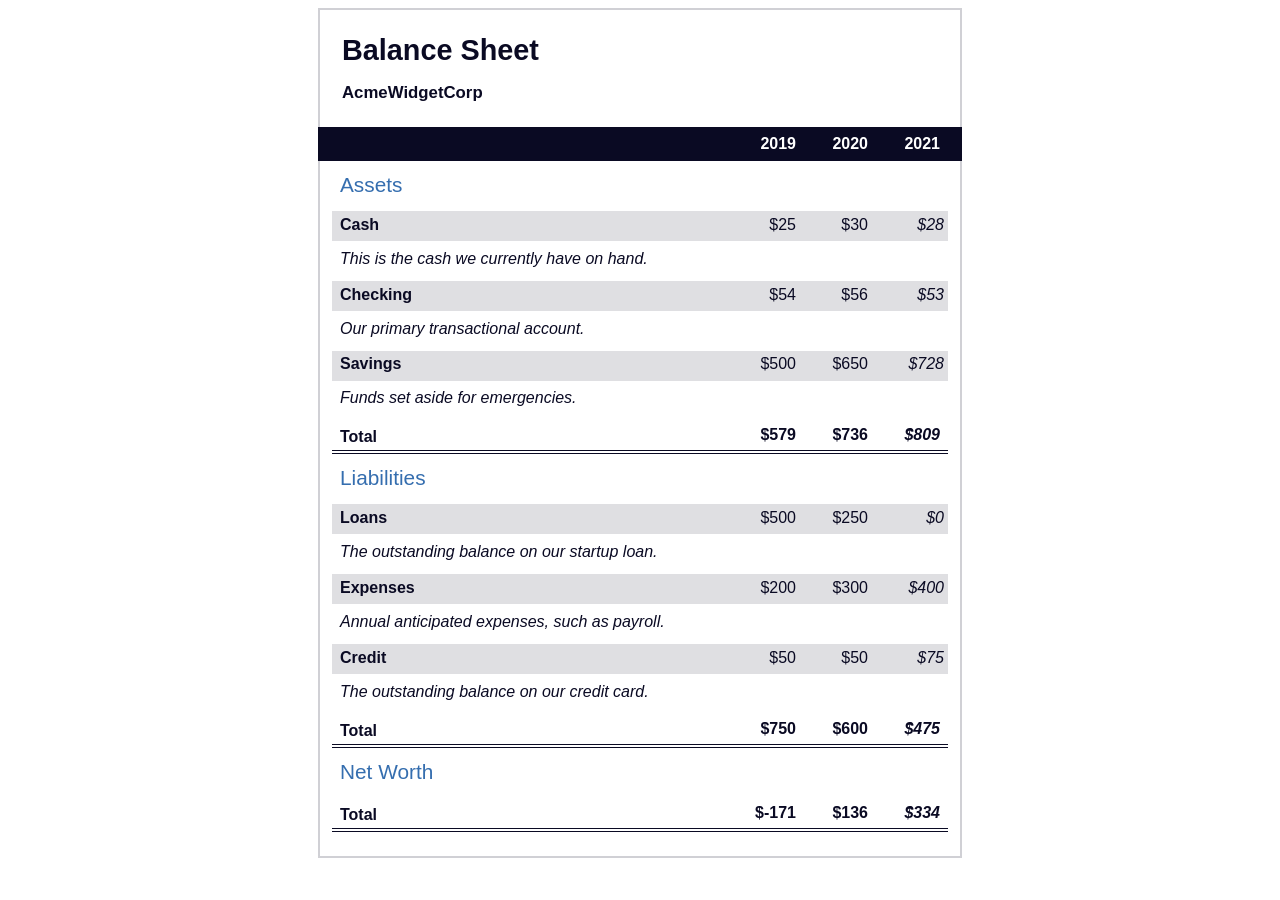
<file: balance-sheet/index.html>
<!DOCTYPE html>
<html lang="en">
  <head>
    <meta charset="UTF-8">
    <meta name="viewport" content="width=device-width, initial-scale=1.0">
    <title>Balance Sheet</title>
    <link rel="stylesheet" href="./styles.css">
  </head>
  <body>
    <main>
      <section>
        <h1>
          <span class="flex">
            <span>AcmeWidgetCorp</span>
            <span>Balance Sheet</span>
          </span>
        </h1>
        <div id="years" aria-hidden="true">
          <span class="year">2019</span>
          <span class="year">2020</span>
          <span class="year">2021</span>
        </div>
        <div class="table-wrap">
          <table>
            <caption>Assets</caption>
            <thead>
              <tr>
                <td></td>
                <th><span class="sr-only year">2019</span></th>
                <th><span class="sr-only year">2020</span></th>
                <th class="current"><span class="sr-only year">2021</span></th>
              </tr>
            </thead>
            <tbody>
              <tr class="data">
                <th>Cash <span class="description">This is the cash we currently have on hand.</span></th>
                <td>$25</td>
                <td>$30</td>
                <td class="current">$28</td>
              </tr>
              <tr class="data">
                <th>Checking <span class="description">Our primary transactional account.</span></th>
                <td>$54</td>
                <td>$56</td>
                <td class="current">$53</td>
              </tr>
              <tr class="data">
                <th>Savings <span class="description">Funds set aside for emergencies.</span></th>
                <td>$500</td>
                <td>$650</td>
                <td class="current">$728</td>
              </tr>
              <tr class="total">
                <th>Total <span class="sr-only">Assets</span></th>
                <td>$579</td>
                <td>$736</td>
                <td class="current">$809</td>
              </tr>
            </tbody>
          </table>
          <table>
            <caption>Liabilities</caption>
            <thead>
              <tr>
              <td></td>
              <th><span class="sr-only">2019</span></th>
              <th><span class="sr-only">2020</span></th>
              <th><span class="sr-only">2021</span></th>
              </tr>
            </thead>
            <tbody>
              <tr class="data">
                <th>Loans <span class="description">The outstanding balance on our startup loan.</span></th>
                <td>$500</td>
                <td>$250</td>
                <td class="current">$0</td>
              </tr>
              <tr class="data">
                <th>Expenses <span class="description">Annual anticipated expenses, such as payroll.</span></th>
                <td>$200</td>
                <td>$300</td>
                <td class="current">$400</td>
              </tr>
              <tr class="data">
                <th>Credit <span class="description">The outstanding balance on our credit card.</span></th>
                <td>$50</td>
                <td>$50</td>
                <td class="current">$75</td>
              </tr>
              <tr class="total">
                <th>Total <span class="sr-only">Liabilities</span></th>
                <td>$750</td>
                <td>$600</td>
                <td class="current">$475</td>
              </tr>
            </tbody>
          </table>
          <table>
            <caption>Net Worth</caption>
            <thead>
              <tr>
              <td></td>
              <th><span class="sr-only">2019</span></th>
              <th><span class="sr-only">2020</span></th>
              <th><span class="sr-only">2021</span></th>
              </tr>
            </thead>
            <tbody>
              <tr class="total">
                <th>Total <span class="sr-only">Net Worth</span></th>
                <td>$-171</td>
                <td>$136</td>
                <td class="current">$334</td>
              </tr>
            </tbody>
          </table>
        </div>
      </section>
    </main>
  </body>
</html>
</file>
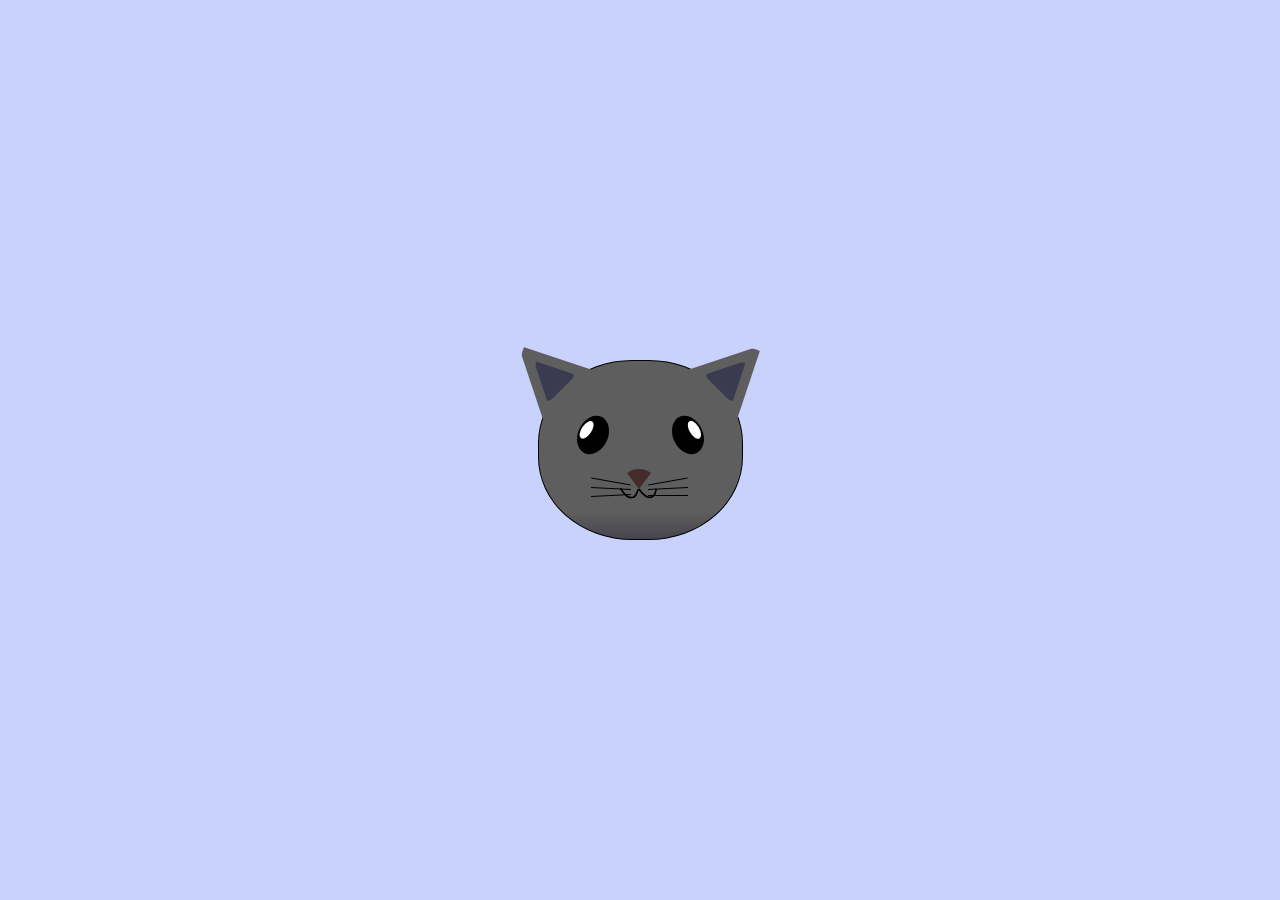
<file: cat-painting/index.html>
<!DOCTYPE html>
<html lang="en">
<head>
    <meta charset="UTF-8">
    <title>fCC Cat Painting</title>
    <link rel="stylesheet" href="./styles.css">
</head>
<body>
    <main>
      <div class="cat-head">
        <div class="cat-ears">
          <div class="cat-left-ear">
            <div class="cat-left-inner-ear"></div>
          </div>
          <div class="cat-right-ear">
            <div class="cat-right-inner-ear"></div>
          </div>
        </div>

        <div class="cat-eyes">
          <div class="cat-left-eye">
            <div class="cat-left-inner-eye"></div>
          </div>
          <div class="cat-right-eye">
            <div class="cat-right-inner-eye"></div>
          </div>
        </div>
        
        <div class="cat-nose"></div>

        <div class="cat-mouth">
          <div class="cat-mouth-line-left"></div>
          <div class="cat-mouth-line-right"></div>
        </div>

        <div class="cat-whiskers">
          <div class="cat-whiskers-left">
            <div class="cat-whisker-left-top"></div>
            <div class="cat-whisker-left-middle"></div>
            <div class="cat-whisker-left-bottom"></div>
          </div>
          <div class="cat-whiskers-right">
            <div class="cat-whisker-right-top"></div>
            <div class="cat-whisker-right-middle"></div>
            <div class="cat-whisker-right-bottom"></div>
          </div>
        </div>

      </div>
    </main>
</body>
</html>
</file>
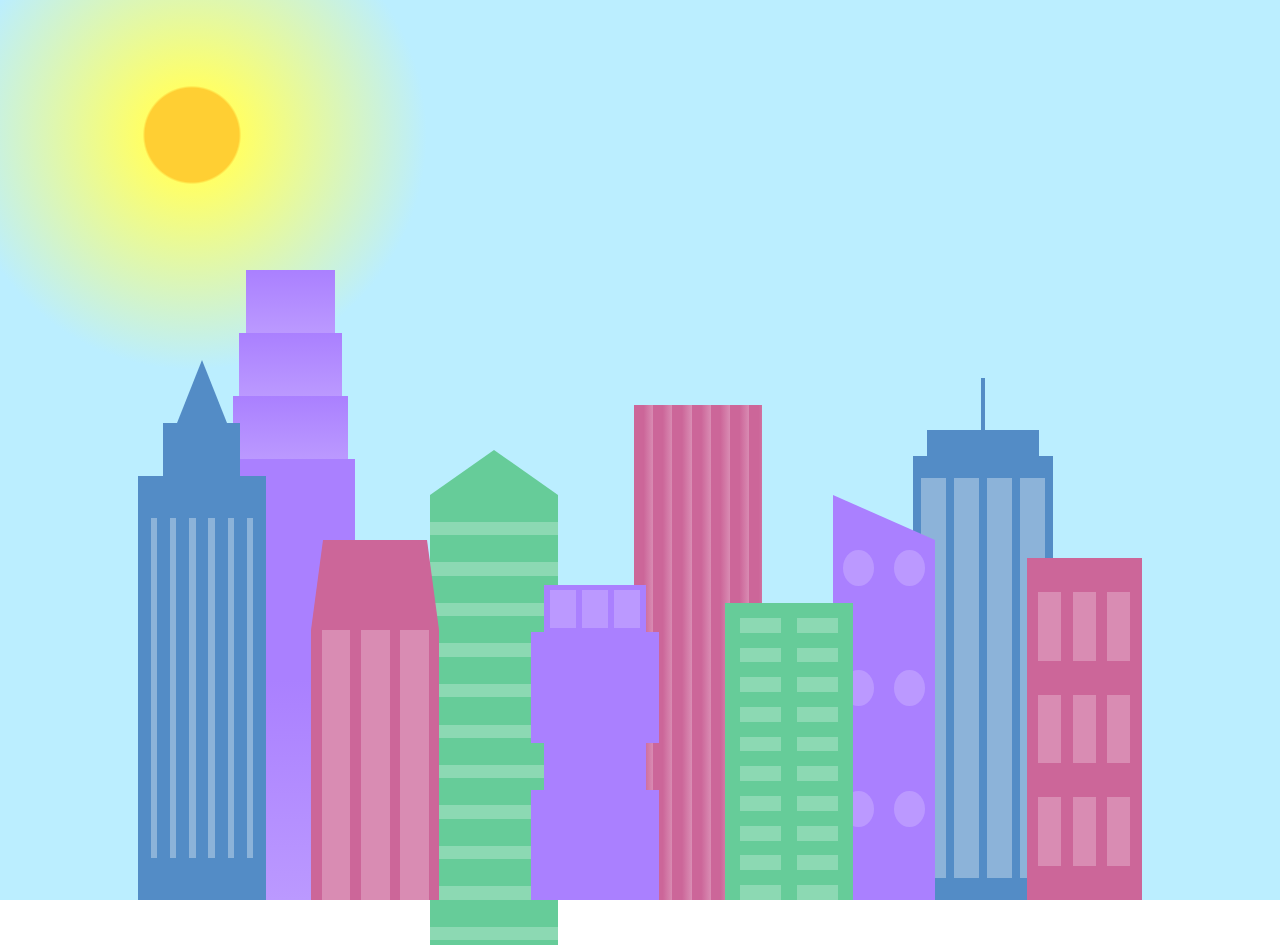
<file: city-sky/index.html>
<!DOCTYPE html>
<html lang="en">    
  <head>
    <meta charset="UTF-8">
    <title>City Skyline</title>
    <link href="styles.css" rel="stylesheet" />   
  </head>

  <body>
    <div class="background-buildings sky">
      <div></div>
      <div></div>
      <div class="bb1 building-wrap">
        <div class="bb1a bb1-window"></div>
        <div class="bb1b bb1-window"></div>
        <div class="bb1c bb1-window"></div>
        <div class="bb1d"></div>
      </div>
      <div class="bb2">
        <div class="bb2a"></div>
        <div class="bb2b"></div>
      </div>
      <div class="bb3"></div>
      <div></div>
      <div class="bb4 building-wrap">
        <div class="bb4a"></div>
        <div class="bb4b"></div>
        <div class="bb4c window-wrap">
          <div class="bb4-window"></div>
          <div class="bb4-window"></div>
          <div class="bb4-window"></div>
          <div class="bb4-window"></div>
        </div>
      </div>
      <div></div>
      <div></div>
    </div>

    <div class="foreground-buildings">
      <div></div>
      <div></div>
      <div class="fb1 building-wrap">
        <div class="fb1a"></div>
        <div class="fb1b"></div>
        <div class="fb1c"></div>
      </div>
      <div class="fb2">
        <div class="fb2a"></div>
        <div class="fb2b window-wrap">
          <div class="fb2-window"></div>
          <div class="fb2-window"></div>
          <div class="fb2-window"></div>
        </div>
      </div>
      <div></div>
      <div class="fb3 building-wrap">
        <div class="fb3a window-wrap">
          <div class="fb3-window"></div>
          <div class="fb3-window"></div>
          <div class="fb3-window"></div>
        </div>
        <div class="fb3b"></div>
        <div class="fb3a"></div>
        <div class="fb3b"></div>
      </div>
      <div class="fb4">
        <div class="fb4a"></div>
        <div class="fb4b">
          <div class="fb4-window"></div>
          <div class="fb4-window"></div>
          <div class="fb4-window"></div>
          <div class="fb4-window"></div>
          <div class="fb4-window"></div>
          <div class="fb4-window"></div>
        </div>
      </div>
      <div class="fb5"></div>
      <div class="fb6"></div>
      <div></div>
      <div></div>
    </div>
  </body>
</html>
</file>
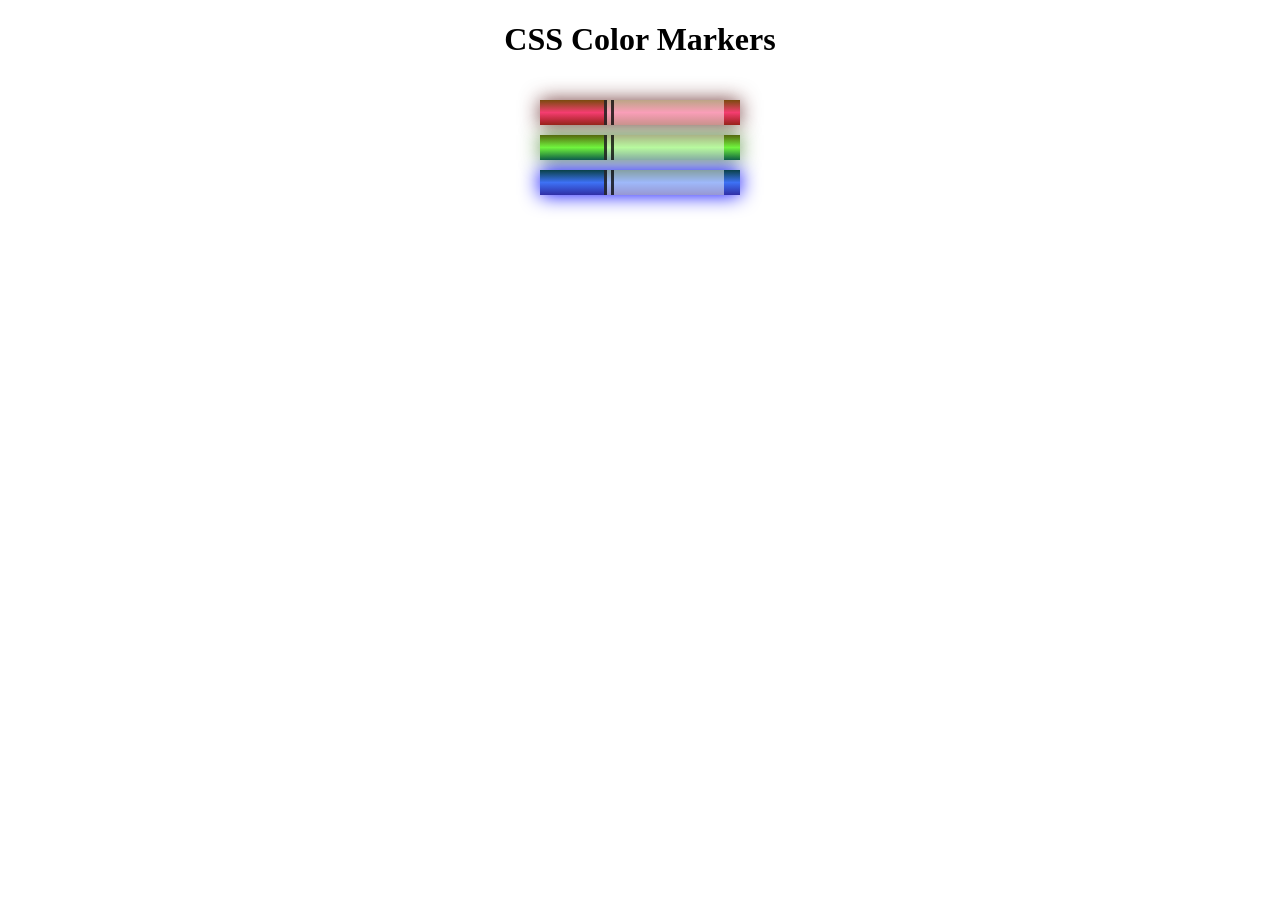
<file: Colored Markers/index.html>
<!DOCTYPE html>
<html lang="en">
  <head>
    <meta charset="utf-8">
    <meta name="viewport" content="width=device-width, initial-scale=1.0">
    <title>Colored Markers</title>
    <link rel="stylesheet" href="styles.css">
  </head>
  <body>
    <h1>CSS Color Markers</h1>
    <div class="container">
      <div class="marker red">
        <div class="cap"></div>
        <div class="sleeve"></div>
      </div>
      <div class="marker green">
        <div class="cap"></div>
        <div class="sleeve"></div>
      </div>
      <div class="marker blue">
        <div class="cap"></div>
        <div class="sleeve"></div>
      </div>
    </div>
  </body>
</html>
</file>
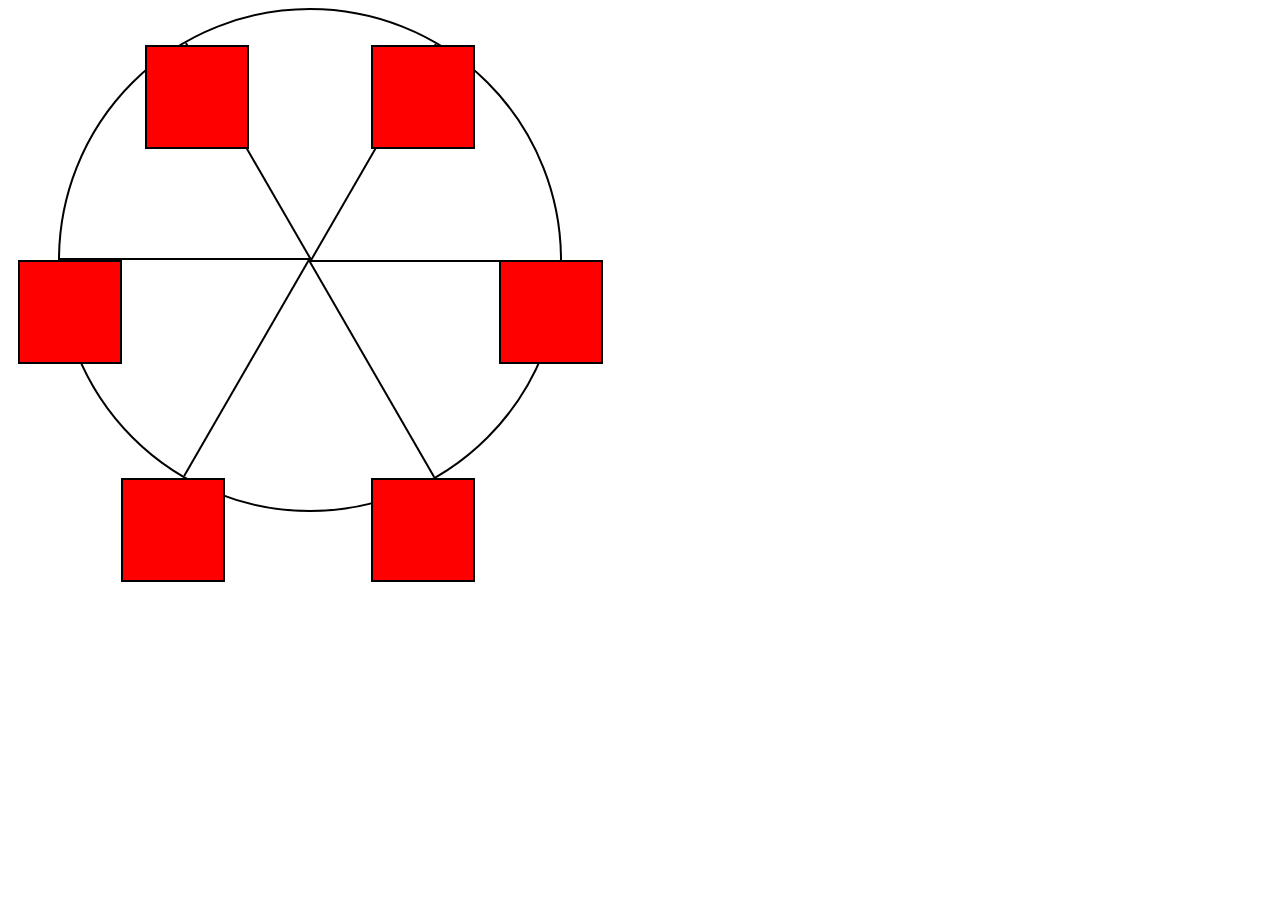
<file: ferris-wheel/index.html>
<!DOCTYPE html>
<html lang="en">
  <head>
    <meta charset="UTF-8">
    <title>Ferris Wheel</title>
    <link rel="stylesheet" href="./styles.css">
  </head>
  <body>
    <div class="wheel">
      <span class="line"></span>
      <span class="line"></span>
      <span class="line"></span>
      <span class="line"></span>
      <span class="line"></span>
      <span class="line"></span>

      <div class="cabin"></div>
      <div class="cabin"></div>
      <div class="cabin"></div>
      <div class="cabin"></div>
      <div class="cabin"></div>
      <div class="cabin"></div>
    </div>
  </body>
</html>
</file>
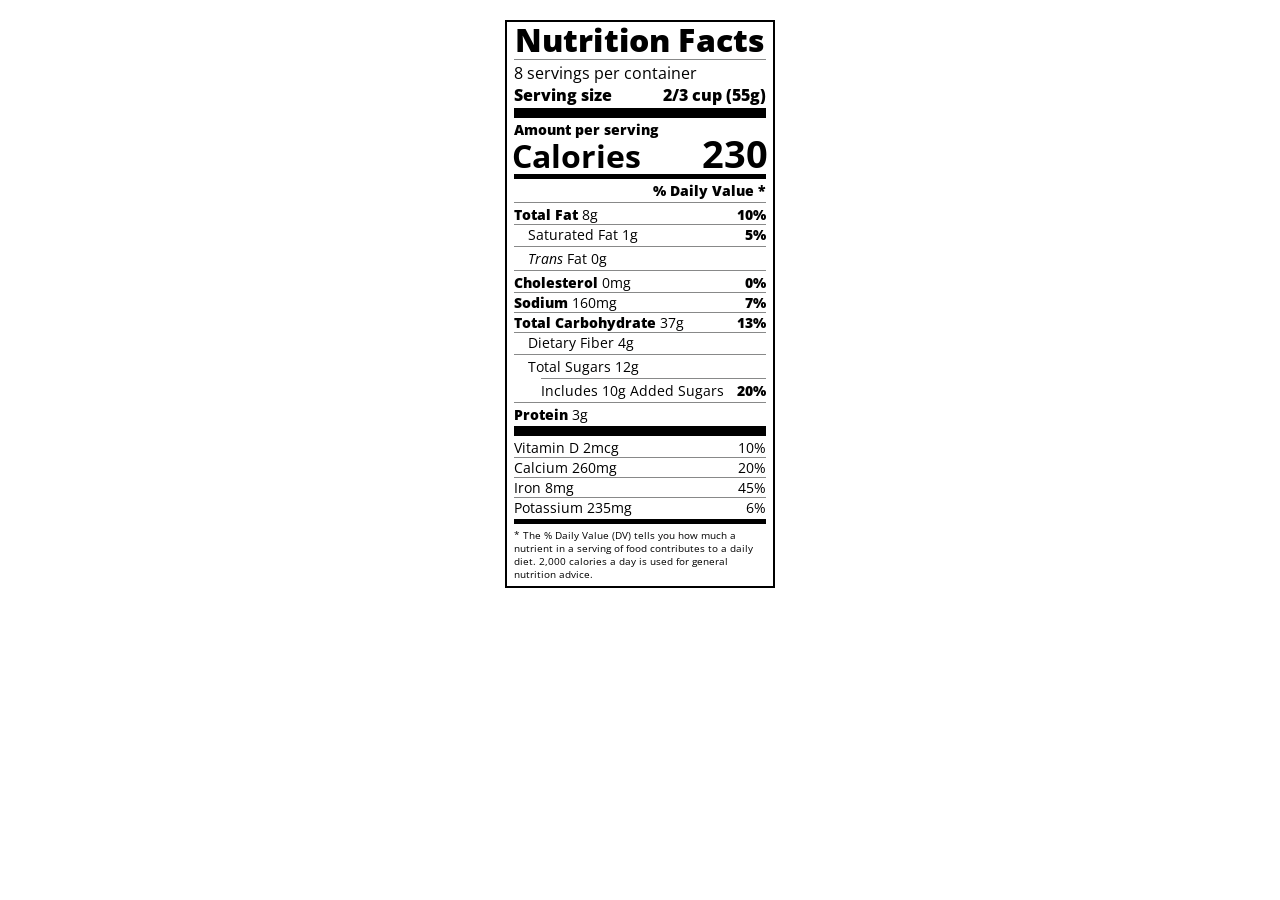
<file: nutrition-label/index.html>
<!DOCTYPE html>
<html lang="en">

<head>
  <meta charset="UTF-8">
  <title>Nutrition Label</title>
  <link href="https://fonts.googleapis.com/css?family=Open+Sans:400,700,800" rel="stylesheet">
  <link href="./styles.css" rel="stylesheet">
</head>

<body>
  <div class="label">
    <header>
      <h1 class="bold">Nutrition Facts</h1>
      <div class="divider"></div>
      <p>8 servings per container</p>
      <p class="bold">Serving size <span>2/3 cup (55g)</span></p>
    </header>
    <div class="divider large"></div>
    <div class="calories-info">
      <div class="left-container">
        <h2 class="bold small-text">Amount per serving</h2>
        <p>Calories</p>
      </div>
      <span>230</span>
    </div>
    <div class="divider medium"></div>
    <div class="daily-value small-text">
      <p class="bold right no-divider">% Daily Value *</p>
      <div class="divider"></div>
      <p><span><span class="bold">Total Fat</span> 8g</span> <span class="bold">10%</span></p>
      <p class="indent no-divider">Saturated Fat 1g <span class="bold">5%</span></p>
      <div class="divider"></div>
      <p class="indent no-divider"><span><i>Trans</i> Fat 0g</span></p>
      <div class="divider"></div>
      <p><span><span class="bold">Cholesterol</span> 0mg</span> <span class="bold">0%</span></p>
      <p><span><span class="bold">Sodium</span> 160mg</span> <span class="bold">7%</span></p>
      <p><span><span class="bold">Total Carbohydrate</span> 37g</span> <span class="bold">13%</span></p>
      <p class="indent no-divider">Dietary Fiber 4g</p>
      <div class="divider"></div>
      <p class="indent no-divider">Total Sugars 12g</p>
      <div class="divider double-indent"></div>
      <p class="double-indent no-divider">Includes 10g Added Sugars <span class="bold">20%</span></p>
      <div class="divider"></div>
      <p class="no-divider"><span><span class="bold">Protein</span> 3g</span></p>
      <div class="divider large"></div>
      <p>Vitamin D 2mcg <span>10%</span></p>
      <p>Calcium 260mg <span>20%</span></p>
      <p>Iron 8mg <span>45%</span></p>
      <p class="no-divider">Potassium 235mg <span>6%</span></p>
    </div>
    <div class="divider medium"></div>
    <p class="note">* The % Daily Value (DV) tells you how much a nutrient in a serving of food contributes to a daily
      diet. 2,000 calories a day is used for general nutrition advice.</p>
  </div>
</body>
</html>
</file>
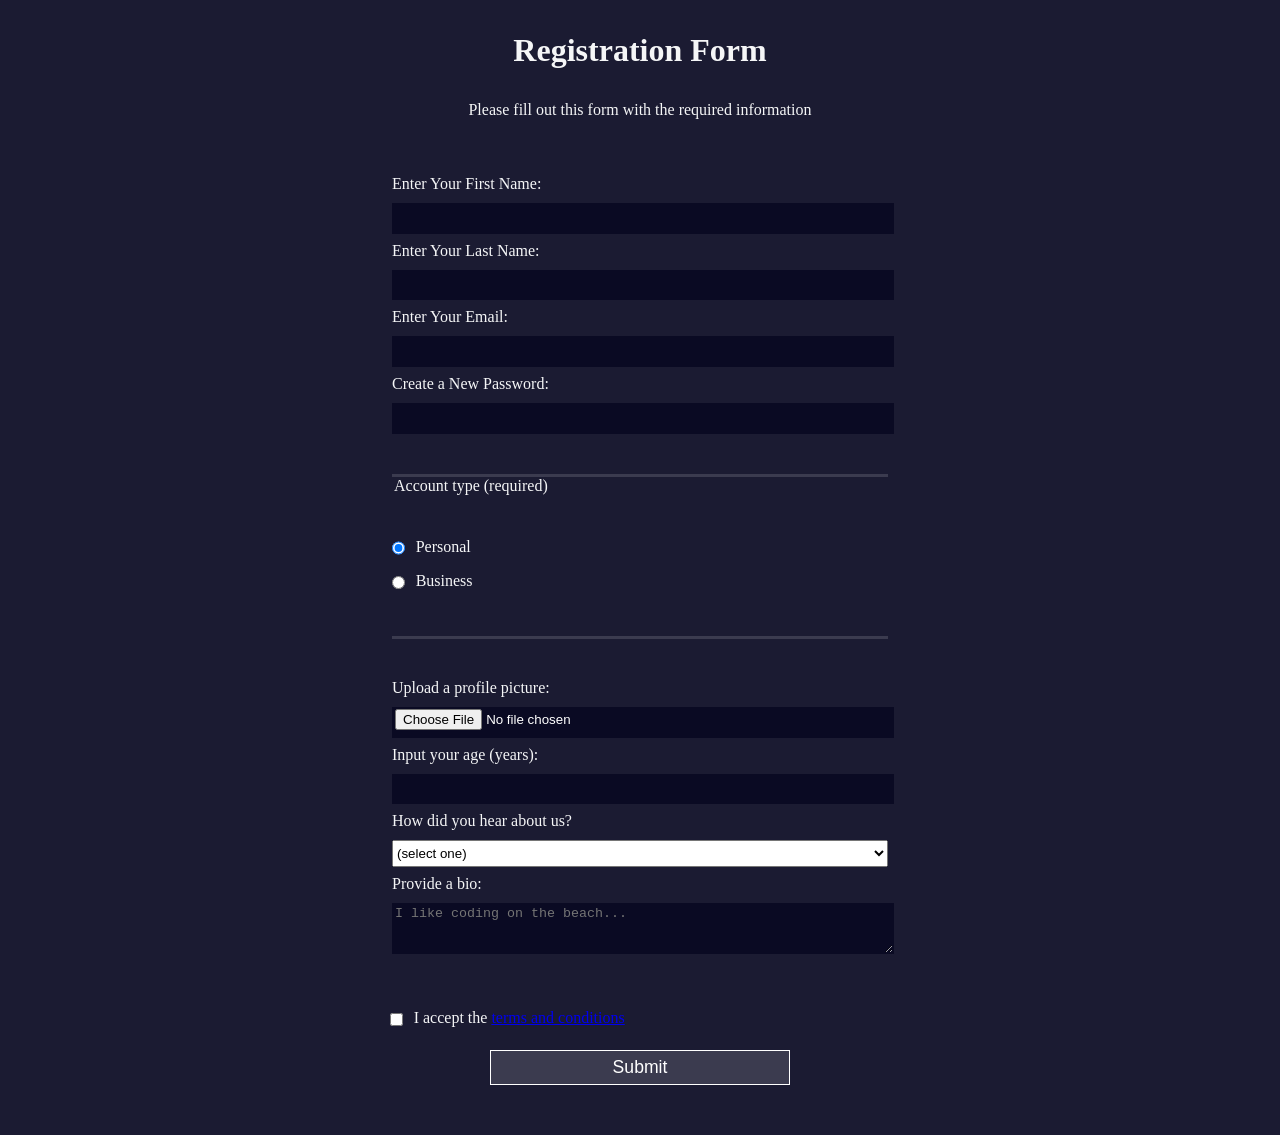
<file: Registration Form/index.html>
<!DOCTYPE html>
<html lang="en">
  <head>
    <meta charset="UTF-8">
    <title>Registration Form</title>
    <link rel="stylesheet" href="styles.css" />
  </head>
  <body>
    <h1>Registration Form</h1>
    <p>Please fill out this form with the required information</p>
    <form method="post" action='https://register-demo.freecodecamp.org'>
      <fieldset>
        <label for="first-name">Enter Your First Name: <input id="first-name" name="first-name" type="text" required /></label>
        <label for="last-name">Enter Your Last Name: <input id="last-name" name="last-name" type="text" required /></label>
        <label for="email">Enter Your Email: <input id="email" name="email" type="email" required /></label>
        <label for="new-password">Create a New Password: <input id="new-password" name="new-password" type="password" pattern="[a-z0-5]{8,}" required /></label>
      </fieldset>
      <fieldset>
        <legend>Account type (required)</legend>
        <label for="personal-account"><input id="personal-account" type="radio" name="account-type" class="inline" checked /> Personal</label>
        <label for="business-account"><input id="business-account" type="radio" name="account-type" class="inline" /> Business</label>
      </fieldset>
      <fieldset>
        <label for="profile-picture">Upload a profile picture: <input id="profile-picture" type="file" name="file" /></label>
        <label for="age">Input your age (years): <input id="age" type="number" name="age" min="13" max="120" /></label>
        <label for="referrer">How did you hear about us?
          <select id="referrer" name="referrer">
            <option value="">(select one)</option>
            <option value="1">freeCodeCamp News</option>
            <option value="2">freeCodeCamp YouTube Channel</option>
            <option value="3">freeCodeCamp Forum</option>
            <option value="4">Other</option>
          </select>
        </label>
        <label for="bio">Provide a bio:
          <textarea id="bio" name="bio" rows="3" cols="30" placeholder="I like coding on the beach..."></textarea>
        </label>
      </fieldset>
      <label for="terms-and-conditions">
        <input class="inline" id="terms-and-conditions" type="checkbox" required name="terms-and-conditions" /> I accept the <a href="https://www.freecodecamp.org/news/terms-of-service/">terms and conditions</a>
      </label>
      <input type="submit" value="Submit" />
    </form>
  </body>
</html>
</file>
<file: balance-sheet/styles.css>
span[class~="sr-only"] {
    border: 0 !important;
    clip: rect(1px, 1px, 1px, 1px) !important;
    clip-path: inset(50%) !important;
    height: 1px !important;
    width: 1px !important;
    position: absolute !important;
    overflow: hidden !important;
    white-space: nowrap !important;
    padding: 0 !important;
    margin: -1px !important;
  }
  
  html {
    box-sizing: border-box;
  }
  
  body {
    font-family: sans-serif;
    color: #0a0a23;
  }
  
  h1 {
    max-width: 37.25rem;
    margin: 0 auto;
    padding: 1.5rem 1.25rem;
  }
  
  h1 .flex {
    display: flex;
    flex-direction: column-reverse;
    gap: 1rem;
  }
  
  h1 .flex span:first-of-type {
    font-size: 0.7em;
  }
  
  h1 .flex span:last-of-type {
    font-size: 1.2em;
  }
  
  section {
    max-width: 40rem;
    margin: 0 auto;
    border: 2px solid #d0d0d5;
  }
  
  #years {
    display: flex;
    justify-content: flex-end;
    position: sticky;
    z-index: 999;
    top: 0;
    background: #0a0a23;
    color: #fff;
    padding: 0.5rem calc(1.25rem + 2px) 0.5rem 0;
    margin: 0 -2px;
  }
  
  #years span[class] {
    font-weight: bold;
    width: 4.5rem;
    text-align: right;
  }
  
  .table-wrap {
    padding: 0 0.75rem 1.5rem 0.75rem;
  }
  
  table {
    border-collapse: collapse;
    border: 0;
    width: 100%;
    position: relative;
    margin-top: 3rem;
  }
  
  table caption {
    color: #356eaf;
    font-size: 1.3em;
    font-weight: normal;
    position: absolute;
    top: -2.25rem;
    left: 0.5rem;
  }
  
  tbody td {
    width: 100vw;
    min-width: 4rem;
    max-width: 4rem;
  }
  
  tbody th {
    width: calc(100% - 12rem);
  }
  
  tr[class="total"] {
    border-bottom: 4px double #0a0a23;
    font-weight: bold;
  }
  
  tr[class="total"] th {
    text-align: left;
    padding: 0.5rem 0 0.25rem 0.5rem;
  }
  
  tr.total td {
    text-align: right;
    padding: 0 0.25rem;
  }
  
  tr.total td:nth-of-type(3) {
    padding-right: 0.5rem;
  }
  
  tr.total:hover {
    background-color: #99c9ff;
  }
  
  td.current {
    font-style: italic;
  }
  
  tr.data {
    background-image: linear-gradient(to bottom, #dfdfe2 1.845rem, white 1.845rem);
  }
  
  tr.data th {
    text-align: left;
    padding-top: 0.3rem;
    padding-left: 0.5rem;
  }
  
  tr.data th .description {
    display: block;
    font-weight: normal;
    font-style: italic;
    padding: 1rem 0 0.75rem;
    margin-right: -13.5rem;
  }
  
  tr.data td {
    vertical-align: top;
    padding: 0.3rem 0.25rem 0;
    text-align: right;
  }
</file>
<file: cat-painting/styles.css>
* {
    box-sizing: border-box;
  }
  
  body {
    background-color: #c9d2fc;
  }
  
  .cat-head {
    position: absolute;
    right: 0;
    left: 0;
    top: 0;
    bottom: 0;
    margin: auto;
    background: linear-gradient(#5e5e5e 85%, #45454f 100%);
    width: 205px;
    height: 180px;
    border: 1px solid #000;
    border-radius: 46%;
  }
  
  .cat-left-ear {
    position: absolute;
    top: -26px;
    left: -31px;
    z-index: 1;
    border-top-left-radius: 90px;
    border-top-right-radius: 10px;
    transform: rotate(-45deg);
    border-left: 35px solid transparent;
    border-right: 35px solid transparent;
    border-bottom: 70px solid #5e5e5e;
  }
  
  .cat-right-ear {
    position: absolute;
    top: -26px;
    left: 163px;
    z-index: 1;
    transform: rotate(45deg);
    border-top-left-radius: 90px;
    border-top-right-radius: 10px;
    border-left: 35px solid transparent;
    border-right: 35px solid transparent;
    border-bottom: 70px solid #5e5e5e;
  }
  
  .cat-left-inner-ear {
    position: absolute;
    top: 22px;
    left: -20px;
    border-top-left-radius: 90px;
    border-top-right-radius: 10px;
    border-bottom-right-radius: 40%;
    border-bottom-left-radius: 40%;
    border-left: 20px solid transparent;
    border-right: 20px solid transparent;
    border-bottom: 40px solid #3b3b4f;
  }
  
  .cat-right-inner-ear {
    position: absolute;
    top: 22px;
    left: -20px;
    border-top-left-radius: 90px;
    border-top-right-radius: 10px;
    border-bottom-right-radius: 40%;
    border-bottom-left-radius: 40%;
    border-left: 20px solid transparent;
    border-right: 20px solid transparent;
    border-bottom: 40px solid #3b3b4f;
  }
  
  .cat-left-eye {
    position: absolute;
    top: 54px;
    left: 39px;
    border-radius: 60%;
    transform: rotate(25deg);
    width: 30px;
    height: 40px;
    background-color: #000;
  }
  
  .cat-right-eye {
    position: absolute;
    top: 54px;
    left: 134px;
    border-radius: 60%;
    transform: rotate(-25deg);
    width: 30px;
    height: 40px;
    background-color: #000;
  }
  
  .cat-left-inner-eye {
    position: absolute;
    top: 8px;
    left: 2px;
    width: 10px;
    height: 20px;
    transform: rotate(10deg);
    background-color: #fff;
    border-radius: 60%;
  }
  
  .cat-right-inner-eye {
    position: absolute;
    top: 8px;
    left: 18px;
    transform: rotate(-5deg);
    width: 10px;
    height: 20px;
    background-color: #fff;
    border-radius: 60%;
  }
  
  .cat-nose {
    position: absolute;
    top: 108px;
    left: 85px;
    border-top-left-radius: 50%;
    border-bottom-right-radius: 50%;
    border-bottom-left-radius: 50%;
    transform: rotate(180deg);
    border-left: 15px solid transparent;
    border-right: 15px solid transparent;
    border-bottom: 20px solid #442c2c;
  }
  
  .cat-mouth div {
    width: 30px;
    height: 50px;
    border: 2px solid #000;
    border-radius: 190%/190px 150px 0 0;
    border-color: black transparent transparent transparent;
  }
  
  .cat-mouth-line-left {
    position: absolute;
    top: 88px;
    left: 74px;
    transform: rotate(170deg);
  }
  
  .cat-mouth-line-right {
    position: absolute;
    top: 88px;
    left: 91px;
    transform: rotate(165deg);
  }
  
  .cat-whiskers-left div {
    width: 40px;
    height: 1px;
    background-color: #000;
  }
  
  .cat-whiskers-right div {
    width: 40px;
    height: 1px;
    background-color: #000;
  }
  
  .cat-whisker-left-top {
    position: absolute;
    top: 120px;
    left: 52px;
    transform: rotate(10deg);
  }
  
  .cat-whisker-left-middle {
    position: absolute;
    top: 127px;
    left: 52px;
    transform: rotate(3deg);
  }
  
  .cat-whisker-left-bottom {
    position: absolute;
    top: 134px;
    left: 52px;
    transform: rotate(-3deg);
  }
  
  .cat-whisker-right-top {
    position: absolute;
    top: 120px;
    left: 109px;
    transform: rotate(-10deg);
  }
  
  .cat-whisker-right-middle {
    position: absolute;
    top: 127px;
    left: 109px;
    transform: rotate(-3deg);
  }
  
  .cat-whisker-right-bottom {
    position: absolute;
    top: 134px;
    left: 109px;
    
  }
</file>
<file: city-sky/styles.css>
:root {
    --building-color1: #aa80ff;
    --building-color2: #66cc99;
    --building-color3: #cc6699;
    --building-color4: #538cc6;
    --window-color1: #bb99ff;
    --window-color2: #8cd9b3;
    --window-color3: #d98cb3;
    --window-color4: #8cb3d9;
  }
  
  * {
    box-sizing: border-box;
  }
  
  body {
    height: 100vh;
    margin: 0;
    overflow: hidden;
  }
  
  .background-buildings, .foreground-buildings {
    width: 100%;
    height: 100%;
    display: flex;
    align-items: flex-end;
    justify-content: space-evenly;
    position: absolute;
    top: 0;
  }
  
  .building-wrap {
    display: flex;
    flex-direction: column;
    align-items: center;
  }
  
  .window-wrap {
    display: flex;
    align-items: center;
    justify-content: space-evenly;
  }
  
  .sky {
    background: radial-gradient(
        closest-corner circle at 15% 15%,
        #ffcf33,
        #ffcf33 20%,
        #ffff66 21%,
        #bbeeff 100%
      );
  }
  
  /* BACKGROUND BUILDINGS - "bb" stands for "background building" */
  .bb1 {
    width: 10%;
    height: 70%;
  }
  
  .bb1a {
    width: 70%;
  }
    
  .bb1b {
    width: 80%;
  }
    
  .bb1c {
    width: 90%;
  }
  
  .bb1d {
    width: 100%;
    height: 70%;
    background: linear-gradient(
        var(--building-color1) 50%,
        var(--window-color1)
      );
  }
  
  .bb1-window {
    height: 10%;
    background: linear-gradient(
        var(--building-color1),
        var(--window-color1)
      );
  }
  
  .bb2 {
    width: 10%;
    height: 50%;
  }
  
  .bb2a {
    border-bottom: 5vh solid var(--building-color2);
    border-left: 5vw solid transparent;
    border-right: 5vw solid transparent;
  }
  
  .bb2b {
    width: 100%;
    height: 100%;
    background: repeating-linear-gradient(
        var(--building-color2),
        var(--building-color2) 6%,
        var(--window-color2) 6%,
        var(--window-color2) 9%
      );
  }
  
  .bb3 {
    width: 10%;
    height: 55%;
    background: repeating-linear-gradient(
        90deg,
        var(--building-color3),
        var(--building-color3),
        var(--window-color3) 15%
      );
  }
  
  .bb4 {
    width: 11%;
    height: 58%;
  }
  
  .bb4a {
    width: 3%;
    height: 10%;
    background-color: var(--building-color4);
  }
  
  .bb4b {
    width: 80%;
    height: 5%;
    background-color: var(--building-color4);
  }
    
  .bb4c {
    width: 100%;
    height: 85%;
    background-color: var(--building-color4);
  }
  
  .bb4-window {
    width: 18%;
    height: 90%;
    background-color: var(--window-color4);
  }
  
  /* FOREGROUND BUILDINGS - "fb" stands for "foreground building" */
  .fb1 {
    width: 10%;
    height: 60%;
  }
  
  .fb1a {
    border-bottom: 7vh solid var(--building-color4);
    border-left: 2vw solid transparent;
    border-right: 2vw solid transparent;
  }
  
  .fb1b {
    width: 60%;
    height: 10%;
    background-color: var(--building-color4);
  }
    
  .fb1c {
    width: 100%;
    height: 80%;
    background: repeating-linear-gradient(
        90deg,
        var(--building-color4),
        var(--building-color4) 10%,
        transparent 10%,
        transparent 15%
      ),
      repeating-linear-gradient(
        var(--building-color4),
        var(--building-color4) 10%,
        var(--window-color4) 10%,
        var(--window-color4) 90%
      );
  }
  
  .fb2 {
    width: 10%;
    height: 40%;
  }
  
  .fb2a {
    width: 100%;
    border-bottom: 10vh solid var(--building-color3);
    border-left: 1vw solid transparent;
    border-right: 1vw solid transparent;
  }
  
  .fb2b {
    width: 100%;
    height: 75%;
    background-color: var(--building-color3);
  }
  
  .fb2-window {
    width: 22%;
    height: 100%;
    background-color: var(--window-color3);
  }
  
  .fb3 {
    width: 10%;
    height: 35%;
  }
    
  .fb3a {
    width: 80%;
    height: 15%;
    background-color: var(--building-color1);
  }
    
  .fb3b {
    width: 100%;
    height: 35%;
    background-color: var(--building-color1);
  }
  
  .fb3-window {
    width: 25%;
    height: 80%;
    background-color: var(--window-color1);
  }
  
  .fb4 {
    width: 8%;
    height: 45%;
    position: relative;
    left: 10%;
  }
  
  .fb4a {
    border-top: 5vh solid transparent;
    border-left: 8vw solid var(--building-color1);
  }
  
  .fb4b {
    width: 100%;
    height: 89%;
    background-color: var(--building-color1);
    display: flex;
    flex-wrap: wrap;
  }
  
  .fb4-window {
    width: 30%;
    height: 10%;
    border-radius: 50%;
    background-color: var(--window-color1);
    margin: 10%;
  }
  
  .fb5 {
    width: 10%;
    height: 33%;
    position: relative;
    right: 10%;
    background: repeating-linear-gradient(
        var(--building-color2),
        var(--building-color2) 5%,
        transparent 5%,
        transparent 10%
      ),
      repeating-linear-gradient(
        90deg,
        var(--building-color2),
        var(--building-color2) 12%,
        var(--window-color2) 12%,
        var(--window-color2) 44%
      );
  }
  
  .fb6 {
    width: 9%;
    height: 38%;
    background: repeating-linear-gradient(
        90deg,
        var(--building-color3),
        var(--building-color3) 10%,
        transparent 10%,
        transparent 30%
      ),
      repeating-linear-gradient(
        var(--building-color3),
        var(--building-color3) 10%,
        var(--window-color3) 10%,
        var(--window-color3) 30%
      );
  }
  
  @media (max-width: 1000px) {
    :root {
      --building-color1: #000;
      --building-color2: #000;
      --building-color3: #000;
      --building-color4: #000;
    }
    .sky {
      background: radial-gradient(
          closest-corner circle at 15% 15%,
          #ccc,
          #ccc 20%,
          #445 21%,
          #223 100%
        );
    }
  }
</file>
<file: Colored Markers/styles.css>
h1 {
    text-align: center;
  }
  
  .container {
    background-color: rgb(255, 255, 255);
    padding: 10px 0;
  }
  
  .marker {
    width: 200px;
    height: 25px;
    margin: 10px auto;
  }
  
  .cap {
    width: 60px;
    height: 25px;
  }
  
  .sleeve {
    width: 110px;
    height: 25px;
    background-color: rgba(255, 255, 255, 0.5);
    border-left: 10px double rgba(0, 0, 0, 0.75);
  }
  
  .cap, .sleeve {
    display: inline-block;
  }
  
  .red {
    background: linear-gradient(rgb(122, 74, 14), rgb(245, 62, 113), rgb(162, 27, 27));
    box-shadow: 0 0 20px 0 rgba(83, 14, 14, 0.8);
  }
  
  .green {
    background: linear-gradient(#55680D, #71F53E, #116C31);
    box-shadow: 0 0 20px 0 #3B7E20CC;
  }
  
  .blue {
    background: linear-gradient(hsl(186, 76%, 16%), hsl(223, 90%, 60%), hsl(240, 56%, 42%));
    box-shadow: 0 0 20px 0 blue;
  }
</file>
<file: ferris-wheel/styles.css>
.wheel {
    border: 2px solid black;
    border-radius: 50%;
    margin-left: 50px;
    position: absolute;
    height: 55vw;
    width: 55vw;
    max-width: 500px;
    max-height: 500px;
    animation-name: wheel;
    animation-duration: 10s;
    animation-iteration-count: infinite;
    animation-timing-function: linear;
  }
  
  .line {
    background-color: black;
    width: 50%;
    height: 2px;
    position: absolute;
    top: 50%;
    left: 50%;
    transform-origin: 0% 0%;
  }
  
  .line:nth-of-type(2) {
    transform: rotate(60deg);
  }
  .line:nth-of-type(3) {
    transform: rotate(120deg);
  }
  .line:nth-of-type(4) {
    transform: rotate(180deg);
  }
  .line:nth-of-type(5) {
    transform: rotate(240deg);
  }
  .line:nth-of-type(6) {
    transform: rotate(300deg);
  }
  
  .cabin {
    background-color: red;
    width: 20%;
    height: 20%;
    position: absolute;
    border: 2px solid;
    transform-origin: 50% 0%;
    animation: cabins 10s ease-in-out infinite;
  }
  
  .cabin:nth-of-type(1) {
    right: -8.5%;
    top: 50%;
  }
  .cabin:nth-of-type(2) {
    right: 17%;
    top: 93.5%;
  }
  .cabin:nth-of-type(3) {
    right: 67%;
    top: 93.5%;
  }
  .cabin:nth-of-type(4) {
    left: -8.5%;
    top: 50%;
  }
  .cabin:nth-of-type(5) {
    left: 17%;
    top: 7%;
  }
  .cabin:nth-of-type(6) {
    right: 17%;
    top: 7%;
  }
  
  @keyframes wheel {
     0% {
       transform: rotate(0deg);
     }
     100% {
       transform: rotate(360deg);
     }
  }
  
  @keyframes cabins {
    0% {
      transform: rotate(0deg);
    }
    25% {
      background-color: yellow;
    }
    50% {
      background-color: purple;
    }
    100% {
      transform: rotate(-360deg);
    }
  }
</file>
<file: nutrition-label/styles.css>
* {
    box-sizing: border-box;
  }
  
  html {
    font-size: 16px;
  }
  
  body {
    font-family: 'Open Sans', sans-serif;
  }
  
  .label {
    border: 2px solid black;
    width: 270px;
    margin: 20px auto;
    padding: 0 7px;
  }
  
  header h1 {
    text-align: center;
    margin: -4px 0;
    letter-spacing: 0.15px
  }
  
  p {
    margin: 0;
    display: flex;
    justify-content: space-between;
  }
  
  .divider {
    border-bottom: 1px solid #888989;
    margin: 2px 0;
  }
  
  .bold {
    font-weight: 800;
  }
  
  .large {
    height: 10px;
  }
  
  .large, .medium {
    background-color: black;
    border: 0;
  }
  
  .medium {
    height: 5px;
  }
  
  .small-text {
    font-size: 0.85rem;
  }
  
  
  .calories-info {
    display: flex;
    justify-content: space-between;
    align-items: flex-end;
  }
  
  .calories-info h2 {
    margin: 0;
  }
  
  .left-container p {
    margin: -5px -2px;
    font-size: 2em;
    font-weight: 700;
  }
  
  .calories-info span {
    margin: -7px -2px;
    font-size: 2.4em;
    font-weight: 700;
  }
  
  .right {
    justify-content: flex-end;
  }
  
  .indent {
    margin-left: 1em;
  }
  
  .double-indent {
    margin-left: 2em;
  }
  
  .daily-value p:not(.no-divider) {
    border-bottom: 1px solid #888989;
  }
  
  .note {
    font-size: 0.6rem;
    margin: 5px 0;
  }
</file>
<file: Registration Form/styles.css>
body {
    width: 100%;
    height: 100vh;
    margin: 0;
    background-color: #1b1b32;
    color: #f5f6f7;
    font-family: Tahoma;
    font-size: 16px;
  }
  
  h1, p {
    margin: 1em auto;
    text-align: center;
  }
  
  form {
    width: 60vw;
    max-width: 500px;
    min-width: 300px;
    margin: 0 auto;
    padding-bottom: 2em;
  }
  
  fieldset {
    border: none;
    padding: 2rem 0;
    border-bottom: 3px solid #3b3b4f;
  }
  
  fieldset:last-of-type {
    border-bottom: none;
  }
  
  label {
    display: block;
    margin: 0.5rem 0;
  }
  
  input,
  textarea,
  select {
    margin: 10px 0 0 0;
    width: 100%;
    min-height: 2em;
  }
  
  input, textarea {
    background-color: #0a0a23;
    border: 1px solid #0a0a23;
    color: #ffffff;
  }
  
  .inline {
    width: unset;
    margin: 0 0.5em 0 0;
    vertical-align: middle;
  }
  
  input[type="submit"] {
    display: block;
    width: 60%;
    margin: 1em auto;
    height: 2em;
    font-size: 1.1rem;
    background-color: #3b3b4f;
    border-color: white;
    min-width: 300px;
  }
  
  input[type="file"] {
    padding: 1px 2px;
  }
  
  .inline{
    display: inline; 
  }
</file>
